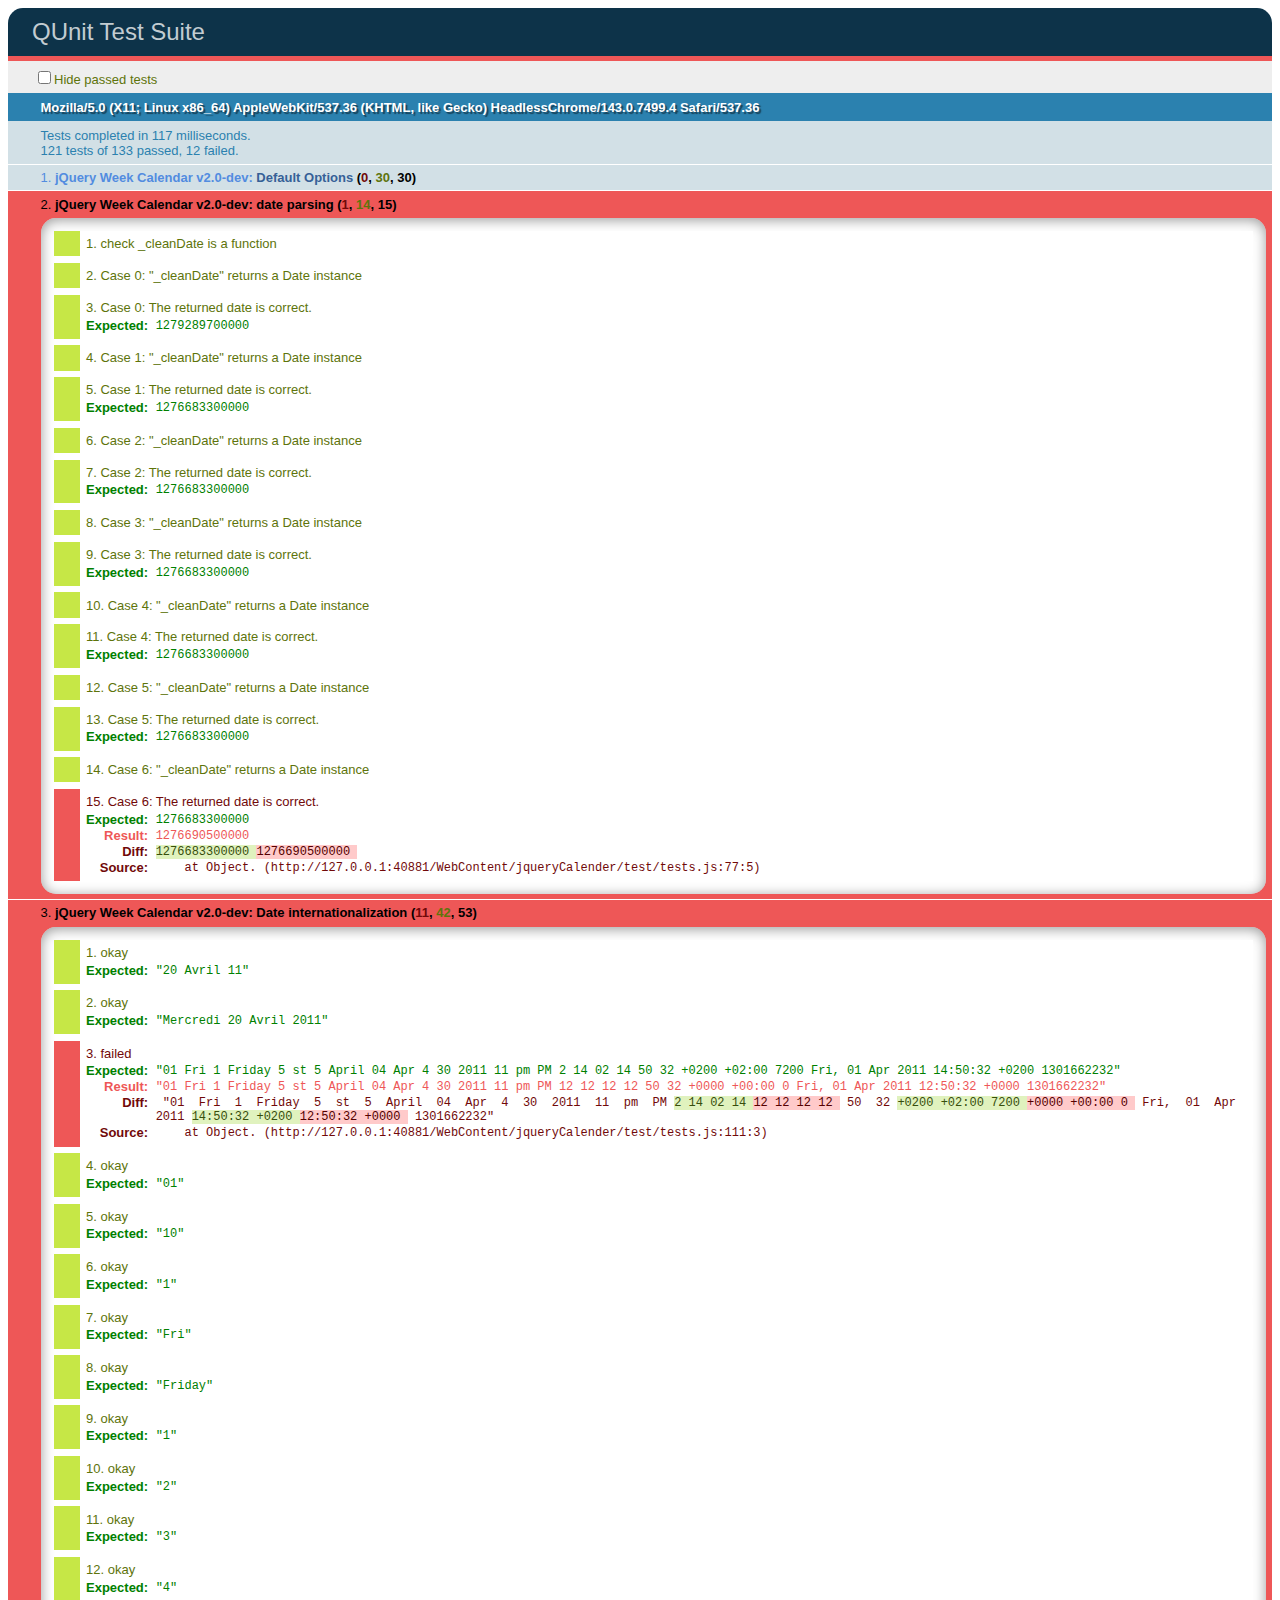
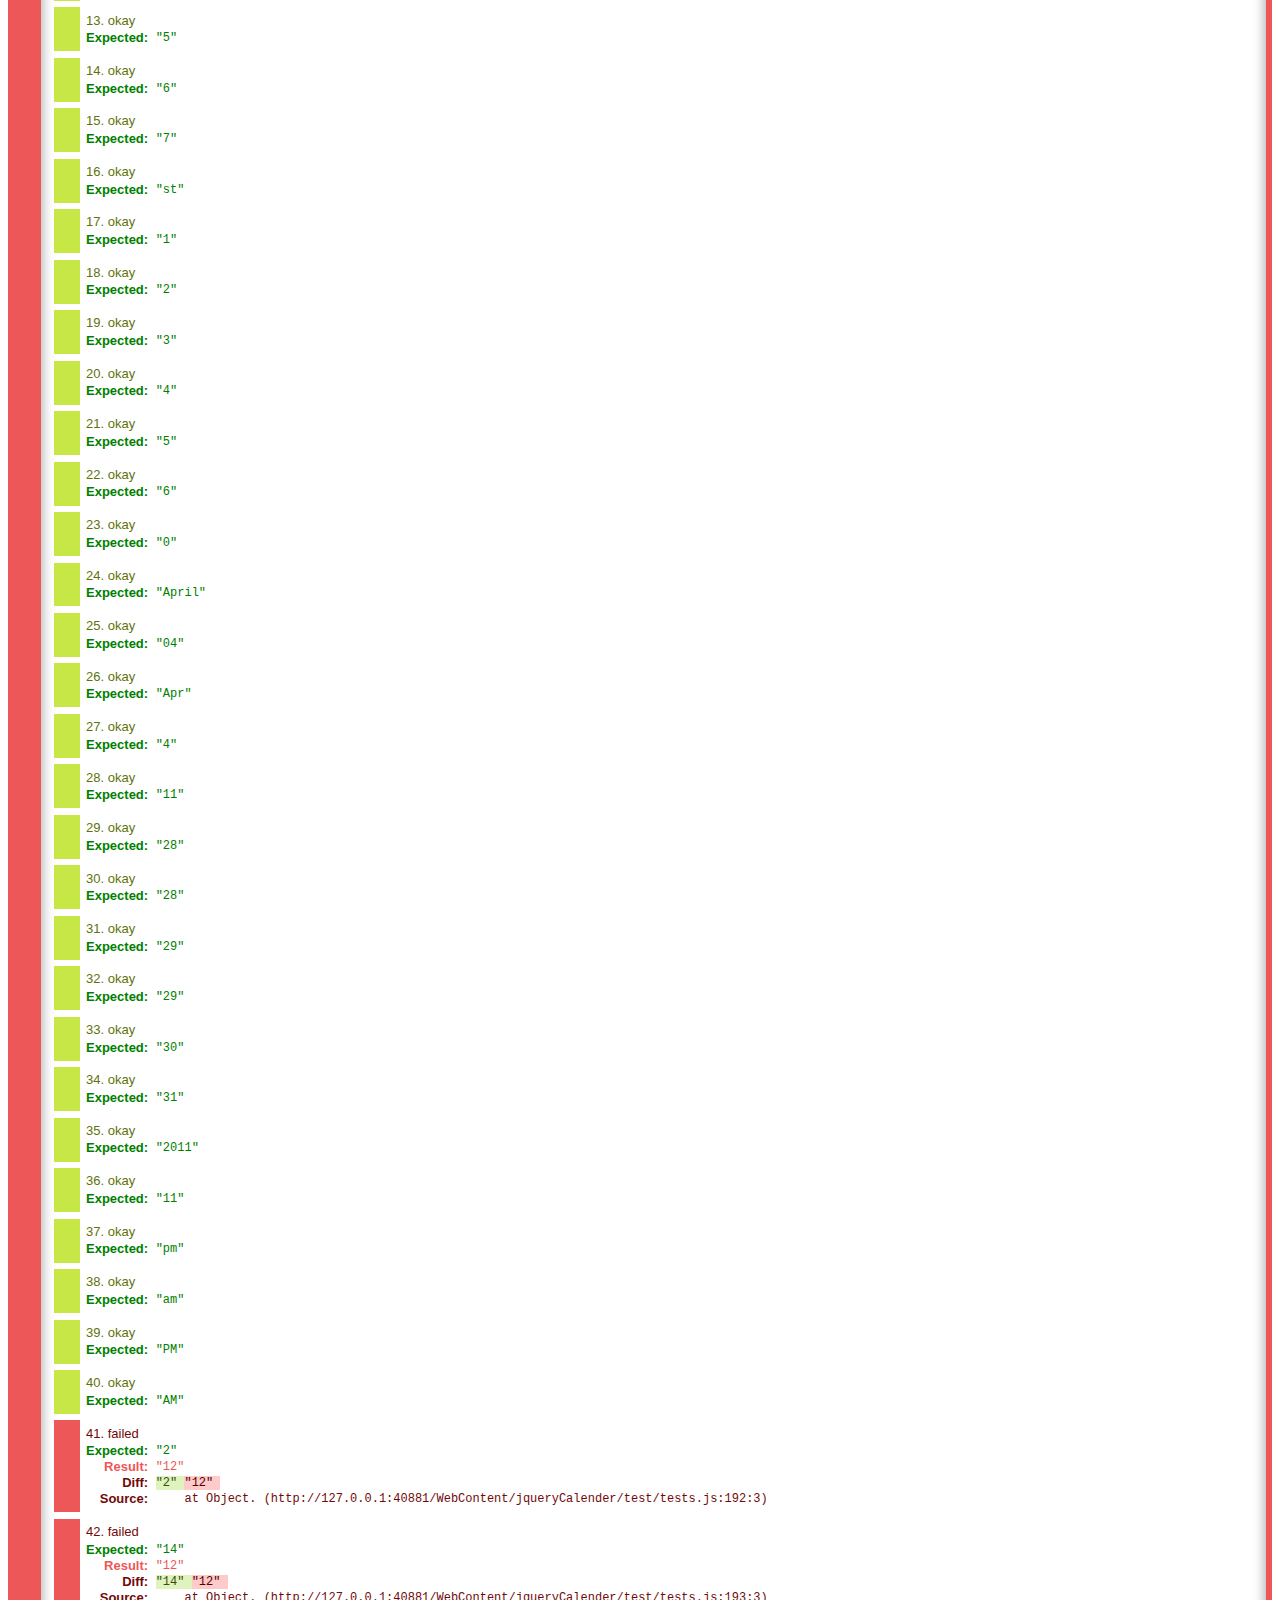
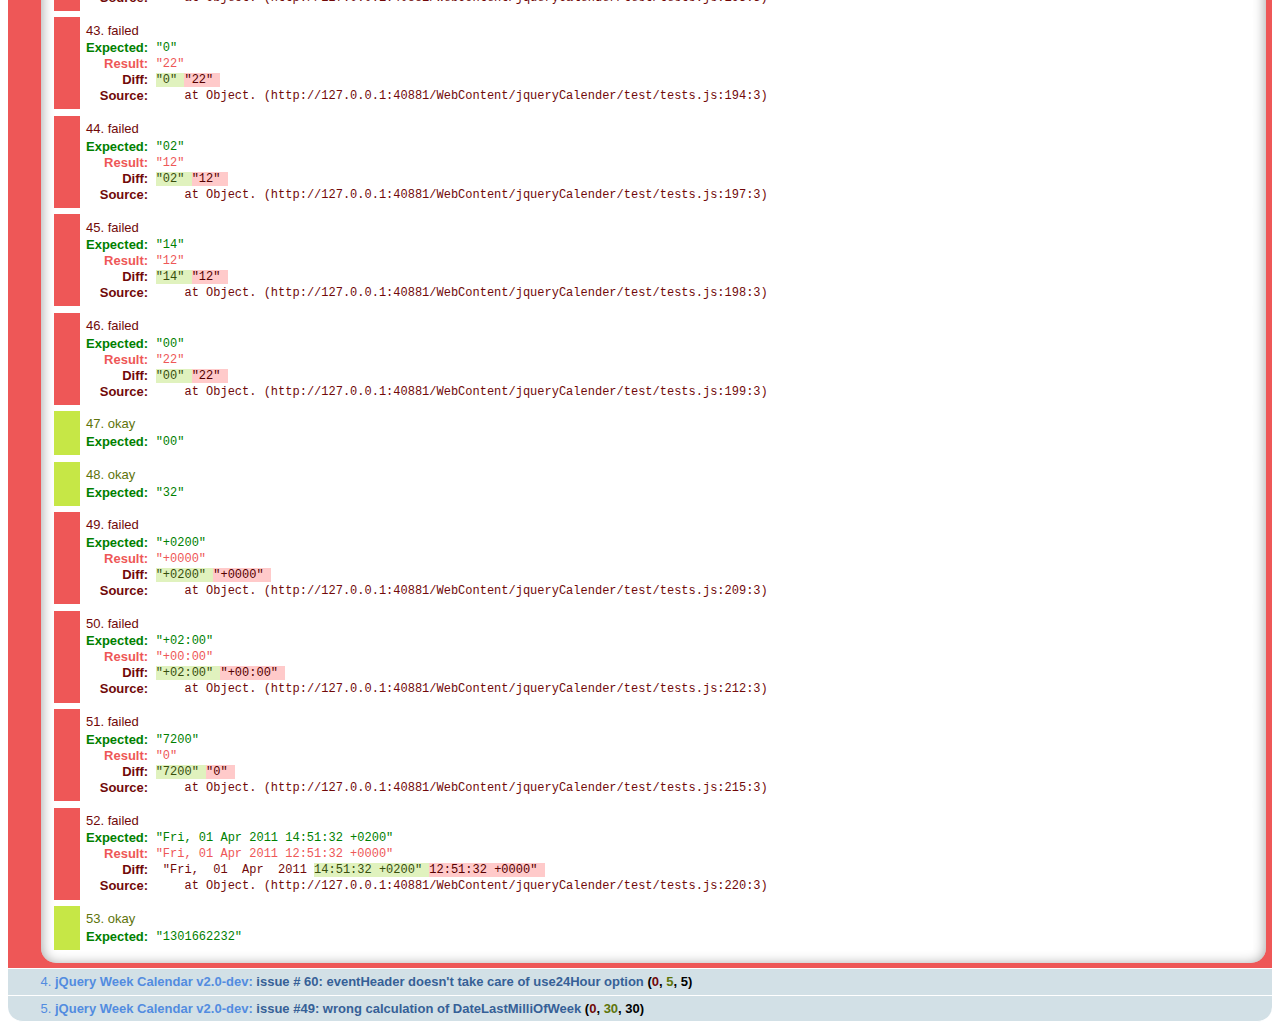
<file: WebContent/jqueryCalender/test/index.html>
<!DOCTYPE html>
<html lang="en">
<head>
	<title>QUnit Tests jQuery Week Calendar</title>
	<link rel="stylesheet" href="qunit/qunit.css" media="screen">

<!-- reference your own javascript files here -->
  
	<script src="../libs/jquery-1.4.4.min.js"></script> 
	<script src="../libs/jquery-ui-1.8.11.custom.min.js"></script>
  <script src="../libs/jquery-ui-i18n.js" type="text/javascript" charset="utf-8"></script>
	<script src="../libs/date.js"></script>
	<script src="../jquery.weekcalendar.js"></script>
<!--	<script src="../full_demo/demo.js"></script> -->
    <link rel="stylesheet" href="../jquery.weekcalendar.css">


<!-- test runner files -->
	<script src="qunit/qunit.js"></script>
	<script src="tests.js"></script>



</head>
<body class="flora">
	<h1 id="qunit-header">QUnit Test Suite</h1>
	<h2 id="qunit-banner"></h2>
	<div id="qunit-testrunner-toolbar"></div>
	<h2 id="qunit-userAgent"></h2>
	<ol id="qunit-tests"></ol>
	<div id="qunit-fixture">test markup</div>
	
	<div id="main" style="position: absolute; top: -10000px; left: -10000px;">
        <div id="calendar"></div>
    </div>
</body>
</html>
</file>
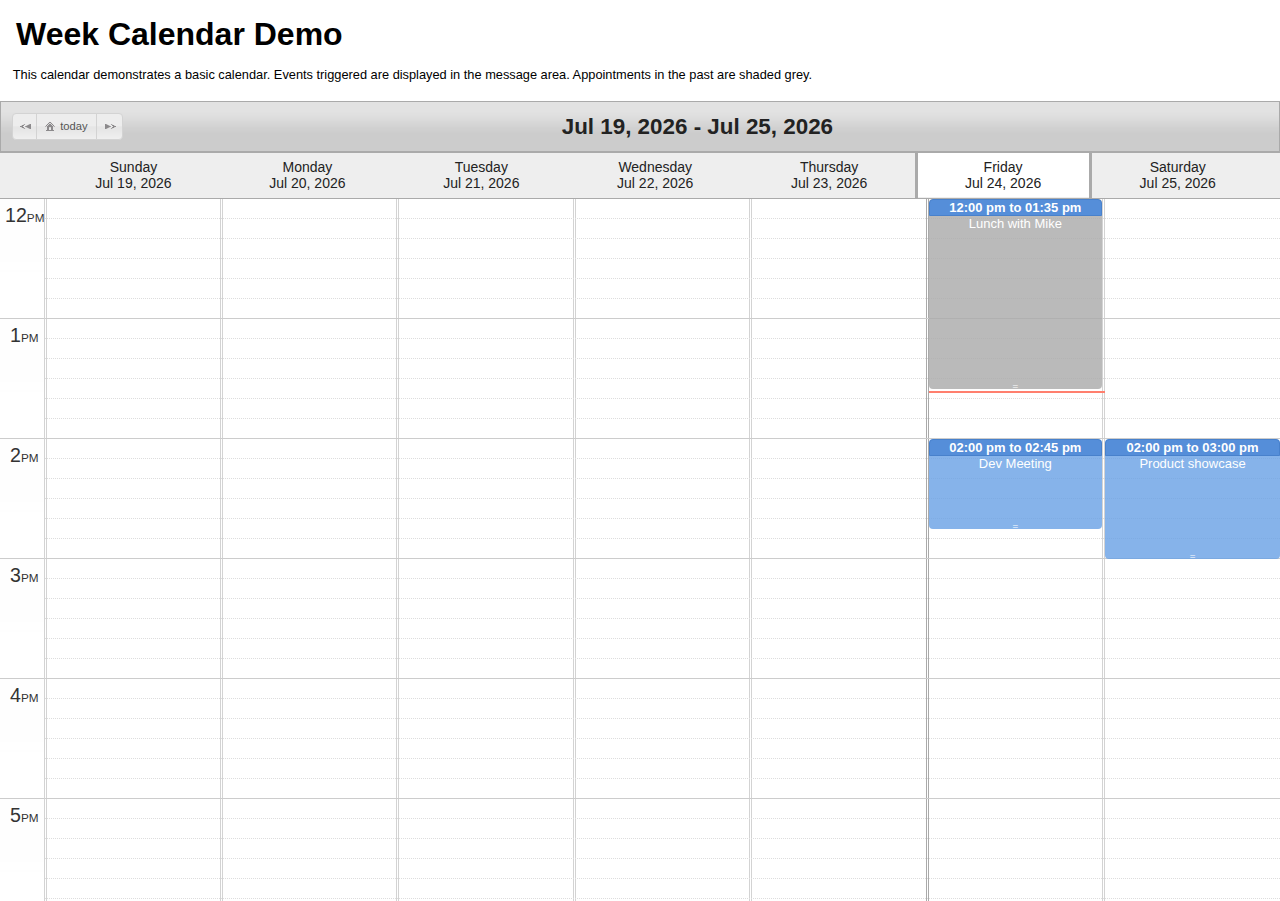
<file: WebContent/jqueryCalender/weekcalendar.html>
<!DOCTYPE html PUBLIC "-//W3C//DTD XHTML 1.0 Strict//EN""http://www.w3.org/TR/xhtml1/DTD/xhtml1-strict.dtd">
<html>
<head>
  <meta http-equiv="content-type" content="text/html; charset=UTF-8" />
  <title>Demo - jQuery Week Calendar</title>

  <link rel='stylesheet' type='text/css' href='libs/css/smoothness/jquery-ui-1.8.11.custom.css' />
  <link rel='stylesheet' type='text/css' href='jquery.weekcalendar.css' />
  <style type='text/css'>
  body {
    font-family: "Lucida Grande",Helvetica,Arial,Verdana,sans-serif;
    margin: 0;
  }

  h1 {
    margin: 0 0 1em;
    padding: 0.5em;
  }

  p.description {
    font-size: 0.8em;
    padding: 1em;
    position: absolute;
    top: 3.2em;
    margin-right: 400px;
  }

  #message {
    font-size: 0.7em;
    position: absolute;
    top: 1em;
    right: 1em;
    width: 350px;
    display: none;
    padding: 1em;
    background: #ffc;
    border: 1px solid #dda;
  }
  </style>

  <script type='text/javascript' src='libs/jquery-1.4.4.min.js'></script>
  <script type='text/javascript' src='libs/jquery-ui-1.8.11.custom.min.js'></script>

  <script type="text/javascript" src="libs/date.js"></script>
  <script type='text/javascript' src='jquery.weekcalendar.js'></script>
  <script type='text/javascript'>
  var year = new Date().getFullYear();
  var month = new Date().getMonth();
  var day = new Date().getDate();

  var eventData = {
    events : [
      {'id':1, 'start': new Date(year, month, day, 12), 'end': new Date(year, month, day, 13, 35),'title':'Lunch with Mike'},
      {'id':2, 'start': new Date(year, month, day, 14), 'end': new Date(year, month, day, 14, 45),'title':'Dev Meeting'},
      {'id':3, 'start': new Date(year, month, day + 1, 18), 'end': new Date(year, month, day + 1, 18, 45),'title':'Hair cut'},
      {'id':4, 'start': new Date(year, month, day - 1, 8), 'end': new Date(year, month, day - 1, 9, 30),'title':'Team breakfast'},
      {'id':5, 'start': new Date(year, month, day + 1, 14), 'end': new Date(year, month, day + 1, 15),'title':'Product showcase'}
    ]
  };

  $(document).ready(function() {
    $('#calendar').weekCalendar({
      timeslotsPerHour: 6,
      timeslotHeigh: 30,
      hourLine: true,
      data: eventData,
      height: function($calendar) {
        return $(window).height() - $('h1').outerHeight(true);
      },
      eventRender : function(calEvent, $event) {
        if (calEvent.end.getTime() < new Date().getTime()) {
          $event.css('backgroundColor', '#aaa');
          $event.find('.time').css({'backgroundColor': '#999', 'border':'1px solid #888'});
        }
      },
      eventNew: function(calEvent, $event) {
        displayMessage('<strong>Added event</strong><br/>Start: ' + calEvent.start + '<br/>End: ' + calEvent.end);
        alert('You\'ve added a new event. You would capture this event, add the logic for creating a new event with your own fields, data and whatever backend persistence you require.');
      },
      eventDrop: function(calEvent, $event) {
        displayMessage('<strong>Moved Event</strong><br/>Start: ' + calEvent.start + '<br/>End: ' + calEvent.end);
      },
      eventResize: function(calEvent, $event) {
        displayMessage('<strong>Resized Event</strong><br/>Start: ' + calEvent.start + '<br/>End: ' + calEvent.end);
      },
      eventClick: function(calEvent, $event) {
        displayMessage('<strong>Clicked Event</strong><br/>Start: ' + calEvent.start + '<br/>End: ' + calEvent.end);
      },
      eventMouseover: function(calEvent, $event) {
        displayMessage('<strong>Mouseover Event</strong><br/>Start: ' + calEvent.start + '<br/>End: ' + calEvent.end);
      },
      eventMouseout: function(calEvent, $event) {
        displayMessage('<strong>Mouseout Event</strong><br/>Start: ' + calEvent.start + '<br/>End: ' + calEvent.end);
      },
      noEvents: function() {
        displayMessage('There are no events for this week');
      }
    });

    function displayMessage(message) {
      $('#message').html(message).fadeIn();
    }

    $('<div id="message" class="ui-corner-all"></div>').prependTo($('body'));
  });

</script>
</head>
<body>
  <h1>Week Calendar Demo</h1>

  <p class="description">
    This calendar demonstrates a basic calendar. Events triggered are
    displayed in the message area. Appointments in the past are shaded grey.
  </p>

  <div id='calendar'></div>

</body>
</html>
</file>
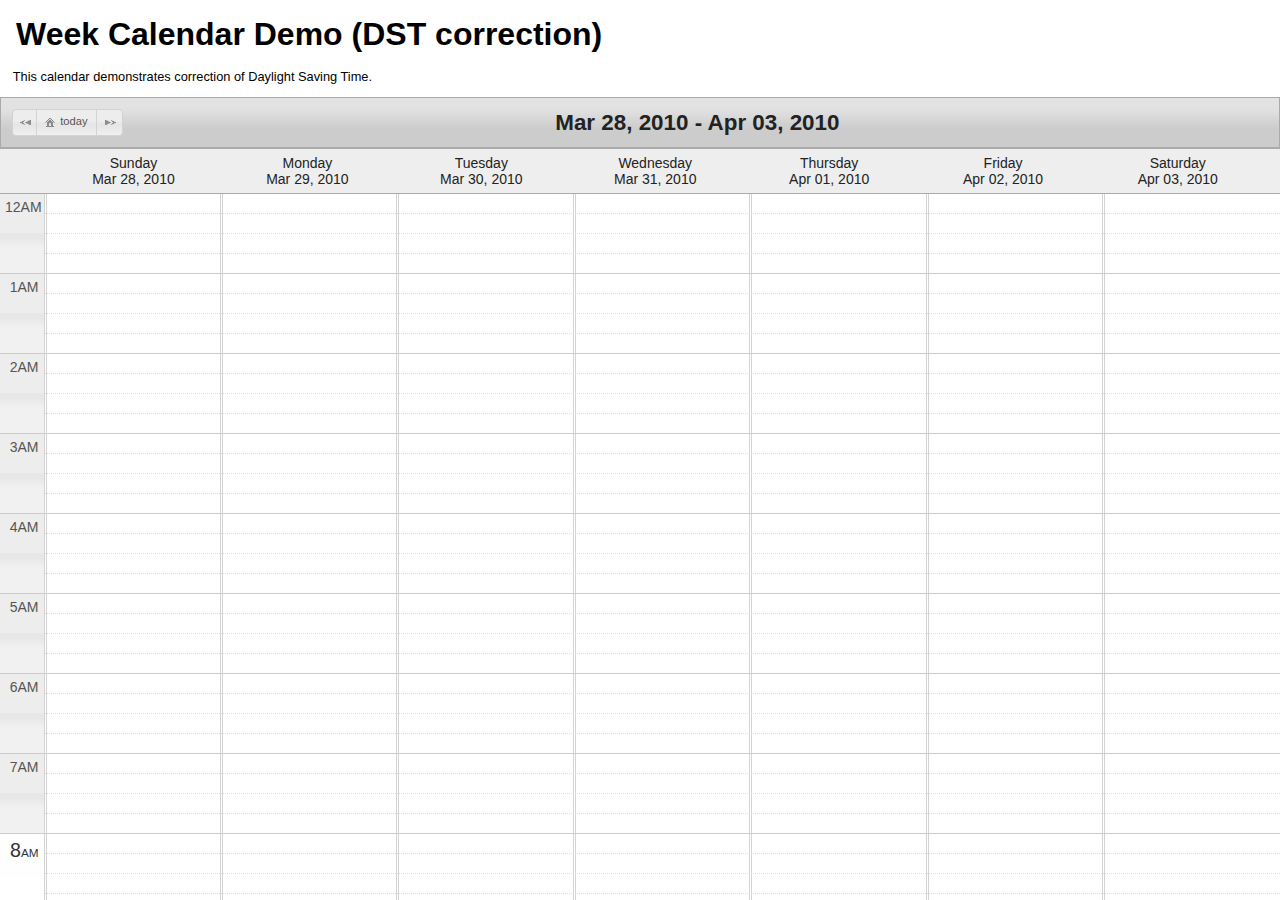
<file: WebContent/jqueryCalender/weekcalendar_dst.html>
<!DOCTYPE html PUBLIC "-//W3C//DTD XHTML 1.0 Strict//EN""http://www.w3.org/TR/xhtml1/DTD/xhtml1-strict.dtd">
<html>
<head>
  <meta http-equiv="content-type" content="text/html; charset=UTF-8" />
  <title>Demo DST - jQuery Week Calendar</title>

  <link rel='stylesheet' type='text/css' href='libs/css/smoothness/jquery-ui-1.8.11.custom.css' />
  <link rel='stylesheet' type='text/css' href='jquery.weekcalendar.css' />
  <style type="text/css">
  body {
    font-family: "Lucida Grande",Helvetica,Arial,Verdana,sans-serif;
    margin: 0;
  }

  h1 {
    margin: 0;
    padding: 0.5em;
  }

  p.description {
    font-size: 0.8em;
    padding: 0 1em 1em;
    margin: 0;
  }
  </style>

  <script type='text/javascript' src='libs/jquery-1.4.4.min.js'></script>
  <script type='text/javascript' src='libs/jquery-ui-1.8.11.custom.min.js'></script>

  <script type='text/javascript' src='libs/date.js'></script>
  <script type='text/javascript' src='jquery.weekcalendar.js'></script>
  <script type='text/javascript'>

  var eventData = {
    events : [
      {'id':1, 'start': new Date(2010, 9, 30, 12), 'end': new Date(2010, 9, 30, 13, 30),'title':'Lunch with Mike'},
      {'id':2, 'start': new Date(2010, 9, 30, 14), 'end': new Date(2010, 9, 30, 16),'title':'Dev Meeting'},
      {'id':3, 'start': new Date(2010, 9, 30, 18), 'end': new Date(2010, 9, 30, 18, 45),'title':'Hair cut'},
      {'id':4, 'start': new Date(2010, 9, 31, 12), 'end': new Date(2010, 9, 31, 13, 30),'title':'Lunch with Mike'},
      {'id':5, 'start': new Date(2010, 9, 31, 14), 'end': new Date(2010, 9, 31, 16),'title':'Dev Meeting'},
      {'id':6, 'start': new Date(2010, 9, 31, 18), 'end': new Date(2010, 9, 31, 18, 45),'title':'Hair cut'},
      {'id':7, 'start': new Date(2010, 10, 1, 12), 'end': new Date(2010, 10, 1, 13, 30),'title':'Lunch with Mike'},
      {'id':8, 'start': new Date(2010, 10, 1, 14), 'end': new Date(2010, 10, 1, 16),'title':'Dev Meeting'},
      {'id':9, 'start': new Date(2010, 10, 1, 18), 'end': new Date(2010, 10, 1, 18, 45),'title':'Hair cut'},
      {'id':10, 'start': new Date(2010, 2, 27, 12), 'end': new Date(2010, 2, 27, 13, 30),'title':'Lunch with Mike'},
      {'id':11, 'start': new Date(2010, 2, 27, 14), 'end': new Date(2010, 2, 27, 16),'title':'Dev Meeting'},
      {'id':12, 'start': new Date(2010, 2, 27, 18), 'end': new Date(2010, 2, 27, 18, 45),'title':'Hair cut'},
      {'id':13, 'start': new Date(2010, 2, 28, 12), 'end': new Date(2010, 2, 28, 13, 30),'title':'Lunch with Mike'},
      {'id':14, 'start': new Date(2010, 2, 28, 14), 'end': new Date(2010, 2, 28, 16),'title':'Dev Meeting'},
      {'id':15, 'start': new Date(2010, 2, 28, 18), 'end': new Date(2010, 2, 28, 18, 45),'title':'Hair cut'},
      {'id':16, 'start': new Date(2010, 2, 29, 12), 'end': new Date(2010, 2, 29, 13, 30),'title':'Lunch with Mike'},
      {'id':17, 'start': new Date(2010, 2, 29, 14), 'end': new Date(2010, 2, 29, 16),'title':'Dev Meeting'},
      {'id':18, 'start': new Date(2010, 2, 29, 18), 'end': new Date(2010, 2, 29, 18, 45),'title':'Hair cut'}
    ]
  };

  $(document).ready(function() {

    $('#calendar').weekCalendar({
      data:eventData,
      date: new Date(2010, 2, 28),
      timeslotsPerHour: 4,
      height: function($calendar){
        return $(window).height() - $('h1').outerHeight() - $('.description').outerHeight();
      },
      eventRender : function(calEvent, $event) {
        if (calEvent.end.getTime() < new Date().getTime()) {
          $event.css('backgroundColor', '#aaa');
          $event.find('.time').css({'backgroundColor': '#999', 'border':'1px solid #888'});
        }
      }
    });
  });

</script>
</head>
<body>
  <h1>Week Calendar Demo (DST correction)</h1>

  <p class="description">
    This calendar demonstrates correction of Daylight Saving Time.
  </p>

  <div id="calendar"></div>
</body>
</html>
</file>
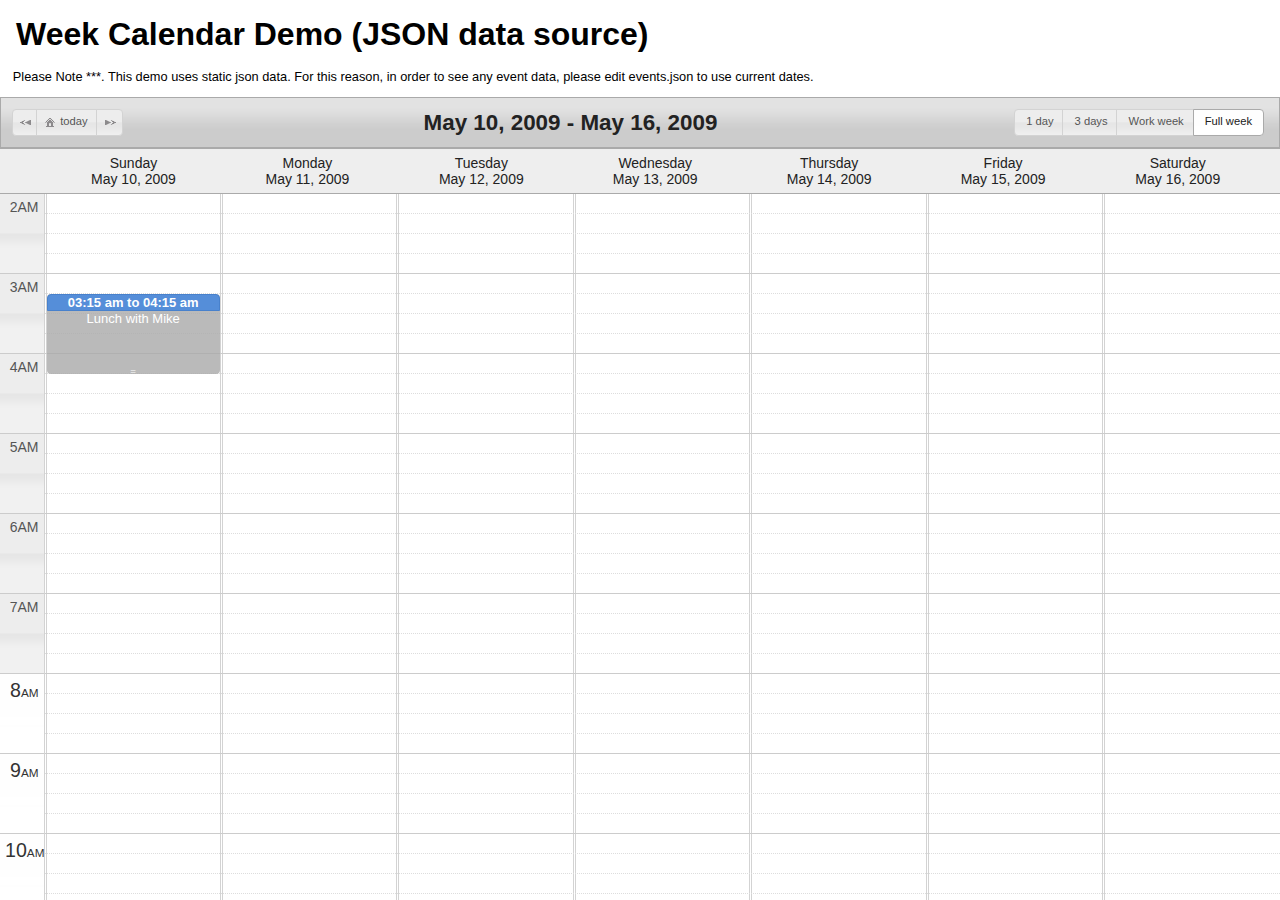
<file: WebContent/jqueryCalender/weekcalendar_json.html>
<!DOCTYPE html PUBLIC "-//W3C//DTD XHTML 1.0 Strict//EN""http://www.w3.org/TR/xhtml1/DTD/xhtml1-strict.dtd">
<html>
<head>
  <meta http-equiv="content-type" content="text/html; charset=UTF-8" />
  <title>Demo JSON - jQuery Week Calendar</title>

  <link rel='stylesheet' type='text/css' href='libs/css/smoothness/jquery-ui-1.8.11.custom.css' />
  <link rel='stylesheet' type='text/css' href='jquery.weekcalendar.css' />
  <style type='text/css'>
  body {
    font-family: "Lucida Grande",Helvetica,Arial,Verdana,sans-serif;
    margin: 0;
  }

  h1 {
    margin: 0;
    padding: 0.5em;
  }

  p.description {
    font-size: 0.8em;
    padding: 0 1em 1em;
    margin: 0;
  }

  #message {
    font-size: 0.7em;
    position: absolute;
    top: 1em;
    right: 1em;
    width: 350px;
    display: none;
    padding: 1em;
    background: #ffc;
    border: 1px solid #dda;
  }
  </style>

  <script type='text/javascript' src='libs/jquery-1.4.4.min.js'></script>
  <script type='text/javascript' src='libs/jquery-ui-1.8.11.custom.min.js'></script>

  <script type='text/javascript' src='libs/date.js'></script>
  <script type='text/javascript' src='jquery.weekcalendar.js'></script>
  <script type='text/javascript'>
  var year = new Date().getFullYear();
  var month = new Date().getMonth();
  var day = new Date().getDate();


  $(document).ready(function() {
    $('#calendar').weekCalendar({
      data: 'events.json',
      date: new Date('2009-05-10T13:15:00.000+10:00'),
      minDate: new Date('2009-05-01T13:15:00.000+10:00'),
      maxDate: new Date('2009-05-20T13:15:00.000+10:00'),
      switchDisplay: {'1 day': 1,'3 days': 3,'Work week': 5, 'Full week': 7},
      timeslotsPerHour: 4,
      height: function($calendar) {
        return $(window).height() - $('h1').outerHeight() - $('.description').outerHeight();
      },
      eventRender: function(calEvent, $event) {
        if (calEvent.end.getTime() < new Date().getTime()) {
          $event.css('backgroundColor', '#aaa');
          $event.find('.time').css({
            backgroundColor: '#999',
            border:'1px solid #888'
          });
        }
      },
      eventNew: function(calEvent, $event) {
        displayMessage('<strong>Added event</strong><br/>Start: ' + calEvent.start + '<br/>End: ' + calEvent.end);
        alert('You\'ve added a new event. You would capture this event, add the logic for creating a new event with your own fields, data and whatever backend persistence you require.');
      },
      eventDrop: function(calEvent, $event) {
        displayMessage('<strong>Moved Event</strong><br/>Start: ' + calEvent.start + '<br/>End: ' + calEvent.end);
      },
      eventResize: function(calEvent, $event) {
        displayMessage('<strong>Resized Event</strong><br/>Start: ' + calEvent.start + '<br/>End: ' + calEvent.end);
      },
      eventClick: function(calEvent, $event) {
        displayMessage('<strong>Clicked Event</strong><br/>Start: ' + calEvent.start + '<br/>End: ' + calEvent.end);
      },
      eventMouseover: function(calEvent, $event) {
        displayMessage('<strong>Mouseover Event</strong><br/>Start: ' + calEvent.start + '<br/>End: ' + calEvent.end);
      },
      eventMouseout: function(calEvent, $event) {
        displayMessage('<strong>Mouseout Event</strong><br/>Start: ' + calEvent.start + '<br/>End: ' + calEvent.end);
      },
      noEvents: function() {
        displayMessage('There are no events for this week');
      },
      reachedmindate: function($calendar, date) {
        displayMessage('You reached mindate');
      },
      reachedmaxdate: function($calendar, date) {
        displayMessage('You cannot go further');
      }
    });

    function displayMessage(message) {
      $('#message').html(message).fadeIn();
    }

    $('<div id="message" class="ui-corner-all"></div>').prependTo($('body'));
  });

</script>
</head>
<body>
  <h1>Week Calendar Demo (JSON data source)</h1>

  <p class="description">
    Please Note ***. This demo uses static json data. For this reason, in
    order to see any event data, please edit events.json to use current dates.
  </p>

  <div id="calendar"></div>
</body>
</html>
</file>
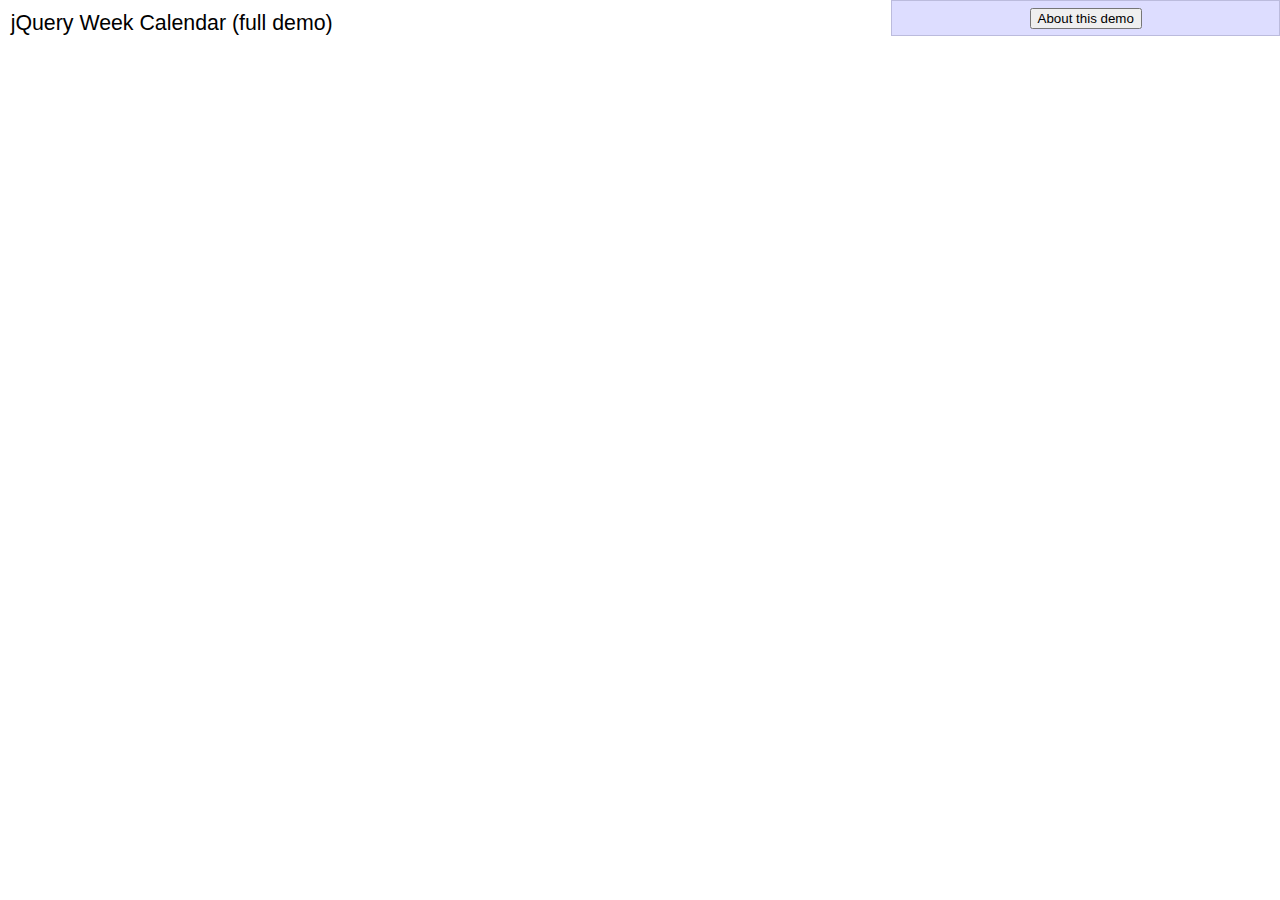
<file: WebContent/jqueryCalender/full_demo/weekcalendar_full_demo.html>
<!DOCTYPE html PUBLIC "-//W3C//DTD XHTML 1.0 Strict//EN""http://www.w3.org/TR/xhtml1/DTD/xhtml1-strict.dtd">
<html>
<head>

	<link rel='stylesheet' type='text/css' href='reset.css' />
    <!--
	<link rel='stylesheet' type='text/css' href='http://ajax.googleapis.com/ajax/libs/jqueryui/1.8.9/themes/base/jquery-ui.css' />
	-->

    <link rel='stylesheet' type='text/css' href='../libs/css/smoothness/jquery-ui-1.8.11.custom.css' />


	<link rel='stylesheet' type='text/css' href='../jquery.weekcalendar.css' />
	<link rel='stylesheet' type='text/css' href='demo.css' />
									
	<link rel='stylesheet' type='text/css' href='../skins/default.css' />


	   <!--
	<script type='text/javascript' src='http://ajax.googleapis.com/ajax/libs/jquery/1.4.4/jquery.min.js'></script>
    <script type='text/javascript' src='http://ajax.googleapis.com/ajax/libs/jqueryui/1.8.9/jquery-ui.min.js'></script>
    -->
    
   <script type='text/javascript' src='../libs/jquery-1.4.4.min.js'></script>
    <script type='text/javascript' src='../libs/jquery-ui-1.8.11.custom.min.js'></script>
	<script type="text/javascript" src="http://jqueryui.com/themeroller/themeswitchertool/"></script>
  <script>
	  $(document).ready(function(){
	    $('#switcher').themeswitcher();
	  });
  </script>
	<script type="text/javascript" src="../libs/date.js"></script>
	<script type='text/javascript' src='../jquery.weekcalendar.js'></script>
	<script type='text/javascript' src='demo.js'></script>

</head>
<body> 
	<h1>jQuery Week Calendar (full demo)</h1>
	<div id="about_button_container">
		<div id="switcher"></div>
		<button type="button" id="about_button">About this demo</button>
	</div>
	<div id='calendar'></div>
	<div id="event_edit_container">
		<form>
			<input type="hidden" />
			<ul>
				<li>
					<span>Date: </span><span class="date_holder"></span> 
				</li>
				<li>
					<label for="start">Start Time: </label><select name="start"><option value="">Select Start Time</option></select>
				</li>
				<li>
					<label for="end">End Time: </label><select name="end"><option value="">Select End Time</option></select>
				</li>
				<li>
					<label for="title">Title: </label><input type="text" name="title" />
				</li>
				<li>
					<label for="body">Body: </label><textarea name="body"></textarea>
				</li>
			</ul>
		</form>
	</div>
	<div id="about">
		<h2>Summary</h2>
		<p>
			This calendar implementation demonstrates further usage of the calendar with editing and deleting of events. 
			It stops short however of implementing a server-side back-end which is out of the scope of this plugin. It 
			should be reasonably evident by viewing the demo source code, where the points for adding ajax should be. 
			Note also that this is **just a demo** and some of the demo code itself is rough. It could certainly be 
			optimised.
		</p>
		<p>
			***Note: This demo is straight out of SVN trunk so may show unreleased features from time to time.
		</p>
		<h2>Demonstrated Features</h2>
		<p>
			This calendar implementation demonstrates the following features:
		</p>
		<ul class="formatted">
			<li>Adding, updating and deleting of calendar events using jquery-ui dialog. Also includes 
				additional calEvent data (body field) not defined by the calEvent data structure to show the storage 
				of the data within the calEvent</li>
			<li>Dragging and resizing of calendar events</li>
			<li>Restricted timeslot rendering based on business hours</li>
			<li>Week starts on Monday instead of the default of Sunday</li>
			<li>Allowing calEvent overlap with staggered rendering of overlapping events</li>
			<li>Use of the 'getTimeslotTimes' method to retrieve valid times for a given event day. This is used to populate
				select fields for adding, updating events.</li>
			<li>Use of the 'eventRender' callback to add a different css class to calEvents in the past</li>
			<li>Use of additional calEvent data to enforce readonly behaviour for a calendar event. See the event
				titled "i'm read-only"</li>
		</ul>
	</div>
	
</body>
</html>
</file>
<file: WebContent/jqueryCalender/test/qunit/qunit.css>
/** Font Family and Sizes */

#qunit-tests, #qunit-header, #qunit-banner, #qunit-testrunner-toolbar, #qunit-userAgent, #qunit-testresult {
	font-family: "Helvetica Neue Light", "HelveticaNeue-Light", "Helvetica Neue", Calibri, Helvetica, Arial;
}

#qunit-testrunner-toolbar, #qunit-userAgent, #qunit-testresult, #qunit-tests li { font-size: small; }
#qunit-tests { font-size: smaller; }


/** Resets */

#qunit-tests, #qunit-tests ol, #qunit-header, #qunit-banner, #qunit-userAgent, #qunit-testresult {
	margin: 0;
	padding: 0;
}


/** Header */

#qunit-header {
	padding: 0.5em 0 0.5em 1em;

	color: #8699a4;
	background-color: #0d3349;

	font-size: 1.5em;
	line-height: 1em;
	font-weight: normal;
	
	border-radius: 15px 15px 0 0;
	-moz-border-radius: 15px 15px 0 0;
	-webkit-border-top-right-radius: 15px;
	-webkit-border-top-left-radius: 15px;
}

#qunit-header a {
	text-decoration: none;
	color: #c2ccd1;
}

#qunit-header a:hover,
#qunit-header a:focus {
	color: #fff;
}

#qunit-banner {
	height: 5px;
}

#qunit-testrunner-toolbar {
	padding: 0.5em 0 0.5em 2em;
	color: #5E740B;
	background-color: #eee;
}

#qunit-userAgent {
	padding: 0.5em 0 0.5em 2.5em;
	background-color: #2b81af;
	color: #fff;
	text-shadow: rgba(0, 0, 0, 0.5) 2px 2px 1px;
}


/** Tests: Pass/Fail */

#qunit-tests {
	list-style-position: inside;
}

#qunit-tests li {
	padding: 0.4em 0.5em 0.4em 2.5em;
	border-bottom: 1px solid #fff;
	list-style-position: inside;
}

#qunit-tests.hidepass li.pass {
	display: none;
}

#qunit-tests li strong {
	cursor: pointer;
}

#qunit-tests ol {
	margin-top: 0.5em;
	padding: 0.5em;
	
	background-color: #fff;
	
	border-radius: 15px;
	-moz-border-radius: 15px;
	-webkit-border-radius: 15px;
	
	box-shadow: inset 0px 2px 13px #999;
	-moz-box-shadow: inset 0px 2px 13px #999;
	-webkit-box-shadow: inset 0px 2px 13px #999;
}

#qunit-tests table {
	border-collapse: collapse;
	margin-top: .2em;
}

#qunit-tests th {
	text-align: right;
	vertical-align: top;
	padding: 0 .5em 0 0;
}

#qunit-tests td {
	vertical-align: top;
}

#qunit-tests pre {
	margin: 0;
	white-space: pre-wrap;
	word-wrap: break-word;
}

#qunit-tests del {
	background-color: #e0f2be;
	color: #374e0c;
	text-decoration: none;
}

#qunit-tests ins {
	background-color: #ffcaca;
	color: #500;
	text-decoration: none;
}

/*** Test Counts */

#qunit-tests b.counts                       { color: black; }
#qunit-tests b.passed                       { color: #5E740B; }
#qunit-tests b.failed                       { color: #710909; }

#qunit-tests li li {
	margin: 0.5em;
	padding: 0.4em 0.5em 0.4em 0.5em;
	background-color: #fff;
	border-bottom: none;
	list-style-position: inside;
}

/*** Passing Styles */

#qunit-tests li li.pass {
	color: #5E740B;
	background-color: #fff;
	border-left: 26px solid #C6E746;
}

#qunit-tests .pass                          { color: #528CE0; background-color: #D2E0E6; }
#qunit-tests .pass .test-name               { color: #366097; }
 
#qunit-tests .pass .test-actual,
#qunit-tests .pass .test-expected           { color: #999999; }

#qunit-banner.qunit-pass                    { background-color: #C6E746; }

/*** Failing Styles */

#qunit-tests li li.fail {
	color: #710909;
	background-color: #fff;
	border-left: 26px solid #EE5757;
}

#qunit-tests > li:last-child {
	border-radius: 0 0 15px 15px;
	-moz-border-radius: 0 0 15px 15px;
	-webkit-border-bottom-right-radius: 15px;
	-webkit-border-bottom-left-radius: 15px;
}

#qunit-tests .fail                          { color: #000000; background-color: #EE5757; }
#qunit-tests .fail .test-name,
#qunit-tests .fail .module-name             { color: #000000; }

#qunit-tests .fail .test-actual             { color: #EE5757; }
#qunit-tests .fail .test-expected           { color: green;   }

#qunit-banner.qunit-fail                    { background-color: #EE5757; }


/** Result */

#qunit-testresult {
	padding: 0.5em 0.5em 0.5em 2.5em;

	color: #2b81af;
	background-color: #D2E0E6;

	border-bottom: 1px solid white;
}

/** Fixture */

#qunit-fixture {
	position: absolute;
	top: -10000px;
	left: -10000px;
}
</file>
<file: WebContent/jqueryCalender/full_demo/demo.css>
body {
	font-family: "Lucida Grande", Helvetica, Arial, Verdana, sans-serif;
	font-size: 83.33%;
}

h1 {
	padding: 0.5em;
	font-size: 1.6em;
} 

h2 {
	margin: 0.5em 0;
	font-size: 1.4em;	
}

p {
	margin: 0.5em;	
}

.ui-widget {
	font-size: 1em;	
}

#event_edit_container, #about {
	display: none;
}

#about_button_container {
	position: absolute;
	top: 0em;
	right: 0em;	
	padding: 0.5em 2em;
	background: #ddf;
	border: 1px solid #bbd;
	width: 25em;
	text-align: center;
}

.wc-header td {
/*	background: url(images/header-bg.png) repeat-x;*/
}

#event_edit_container label {
	display: block;
	margin-top: 1em;
	margin-bottom: 0.5em;
}

form ul {
	padding: 0.3em;
}

select, input[type='text'], textarea {
	width: 250px;
	padding: 3px;
}

input[type='text'] {
	width: 245px;
}

ul.formatted,ol.formatted {
	display: block;
	margin: 1em 0.5em;
}

ul.formatted li,ol.formatted li {
	margin: 5px 30px;
	display: auto;
}

ul.formatted li {
	list-style-type: disc;
}

ol.formatted li {
	list-style-type: decimal;
}
#switcher{float:left;}
</file>
<file: WebContent/jqueryCalender/skins/default.css>
.wc-toolbar{font-size:12px;padding:2px 5px;margin:0}
.wc-toolbar h1{font-size:14px;font-weight:bold;}
.wc-toolbar .ui-buttonset{font-size:0.8em;}
.wc-toolbar .wc-title{text-align:left;}
.wc-header{font-size:11px;}
.wc-grid-timeslot-header, 
.wc-header .wc-time-column-header{width:45px;}
.wc-time-header-cell{font-size:11px;}
.wc-business-hours .wc-time-header-cell{font-weight:bold;}
.wc-am-pm,
.wc-business-hours .wc-am-pm {font-size:1em;}
.wc-header .wc-today  {font-weight: bold;}
</file>
